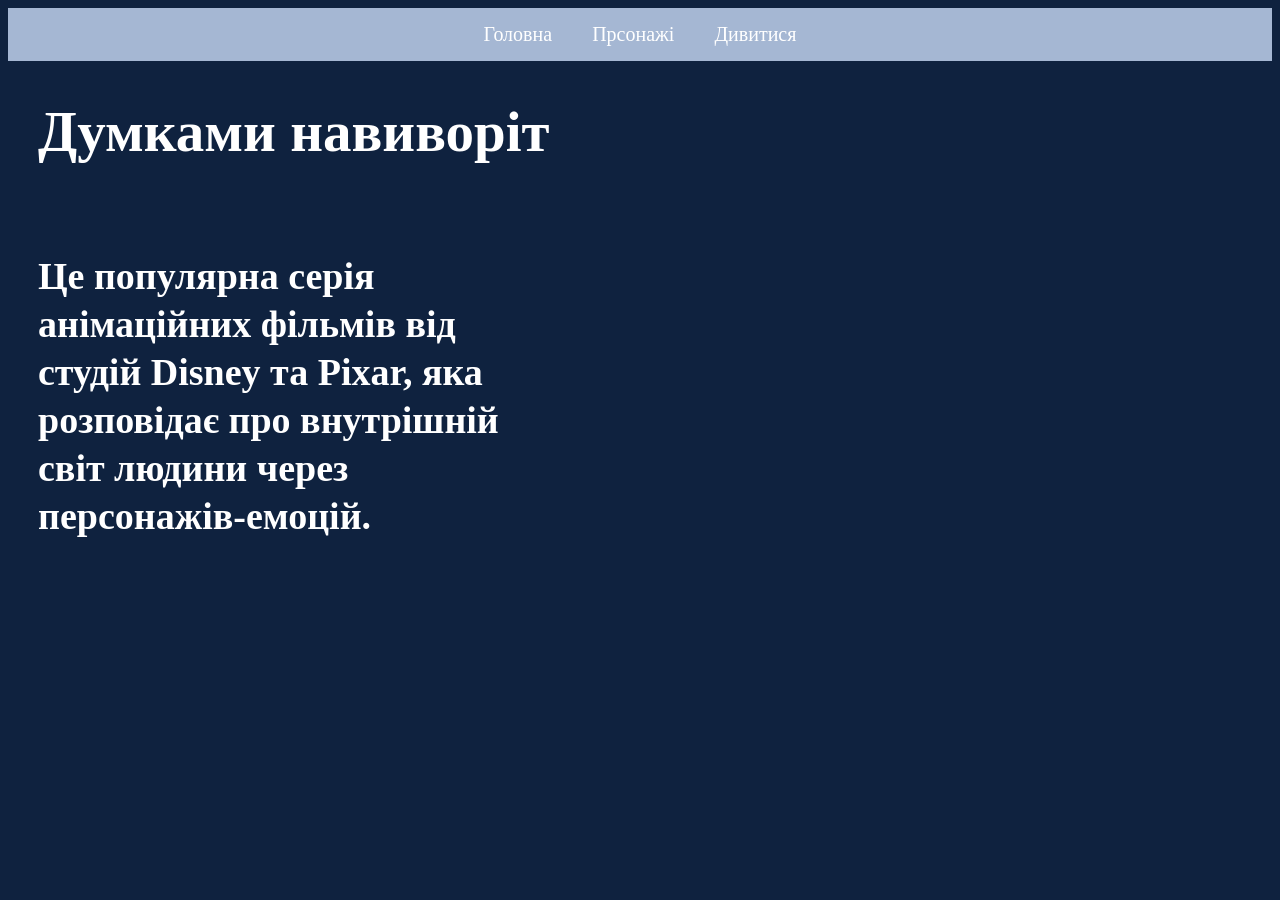
<file: index.html>
<!DOCTYPE html>
<html lang="uk">
<head>
    <meta charset="UTF-8">
    <meta name="viewport" content="width=device-width, initial-scale=1.0">
    <title>Document</title>
    <link rel="stylesheet" href="style.css">
    <!-- Google tag (gtag.js) -->
    <script async src="https://www.googletagmanager.com/gtag/js?id=G-P17JESR1JM"></script>
    <script>
      window.dataLayer = window.dataLayer || [];
      function gtag(){dataLayer.push(arguments);}
      gtag('js', new Date());

      gtag('config', 'G-P17JESR1JM');
    </script>
</head>
<body class="body1">
    <header>
        <nav>
            <a href="index.html">Головна</a>
            <a href="characters.html">Прсонажі</a>
            <a href="watch.html">Дивитися</a>
        </nav>
    </header>

    <div class="conteiner">
        <div class="hero-text">
            <section class="hero">
                <h1 >Думками навиворіт </h1>
                <p>
                    <br>Це популярна серія<br>
                    анімаційних фільмів від<br>
                    студій Disney та Pixar, яка<br>
                    розповідає про внутрішній<br>
                    світ людини через<br>
                    персонажів-емоцій.
                </p>
            </section>
        </div>
        
    </div>


    
</body>
</html>
</file>
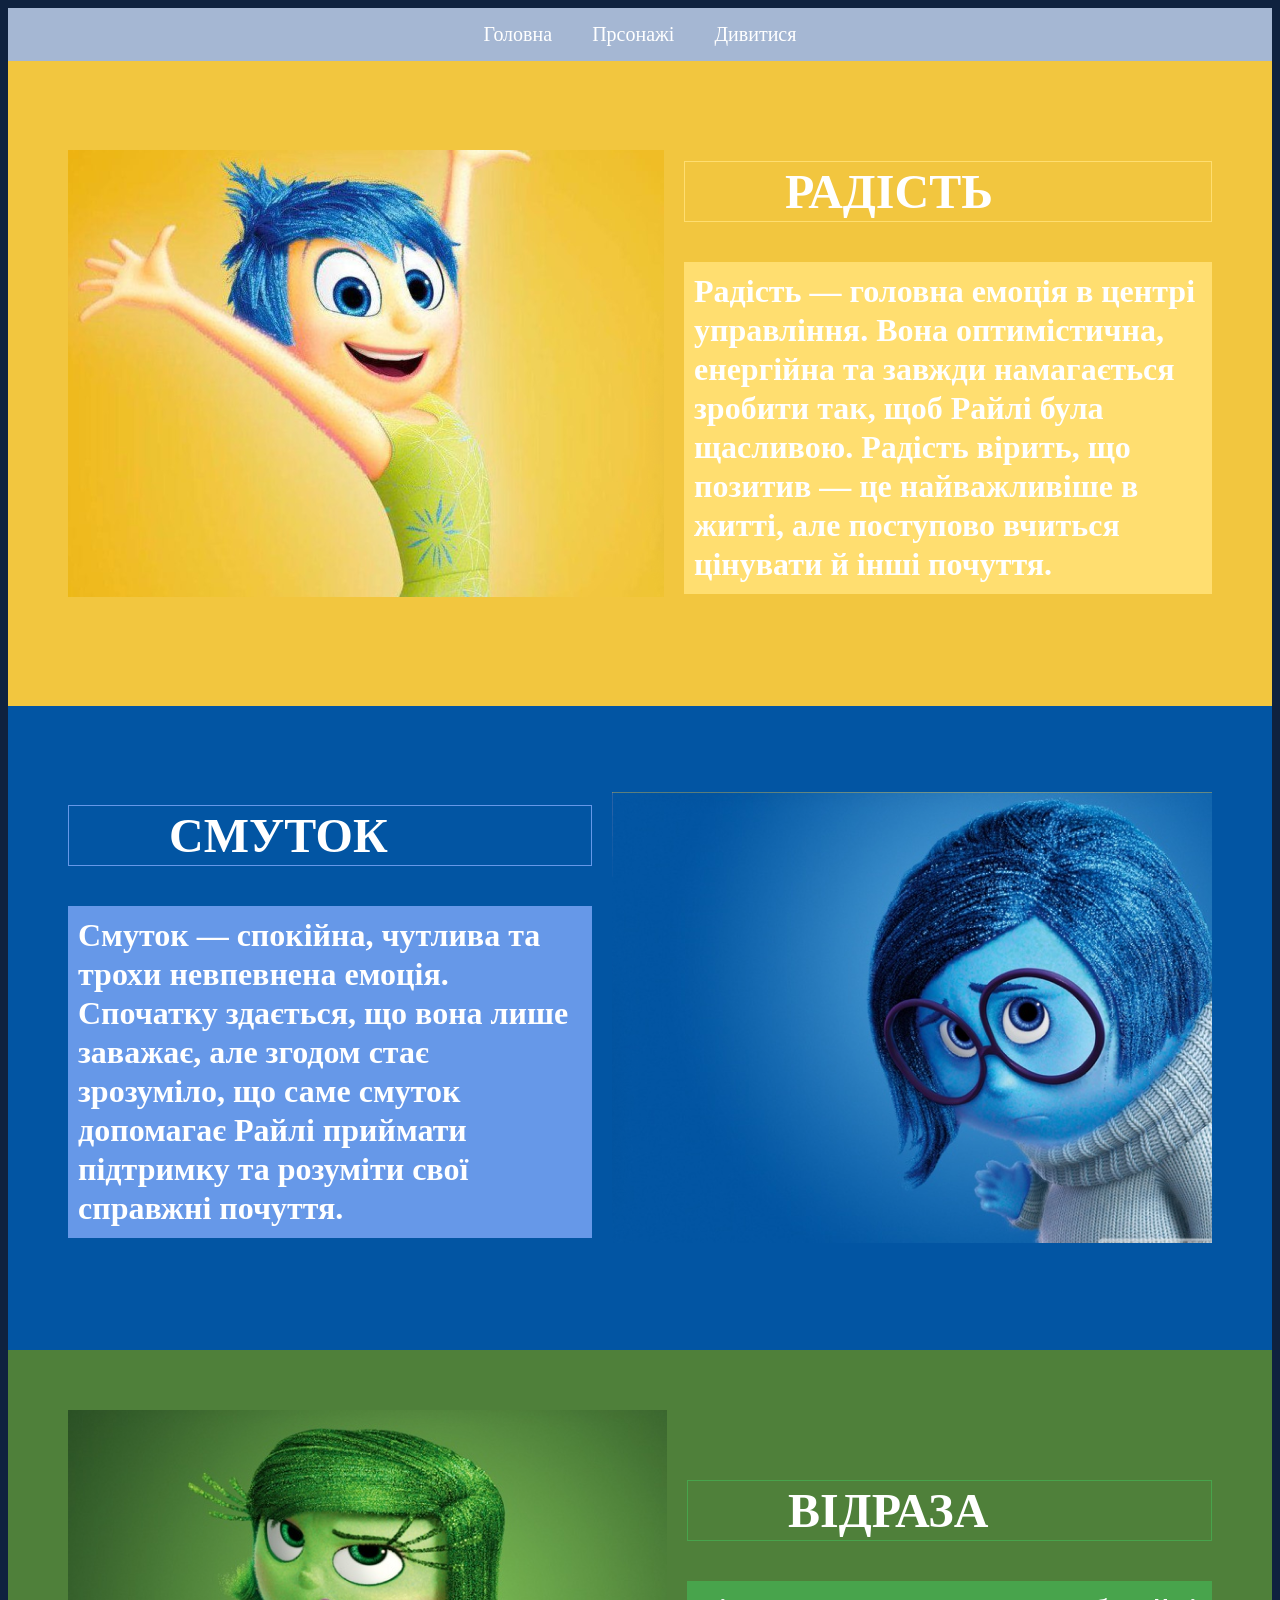
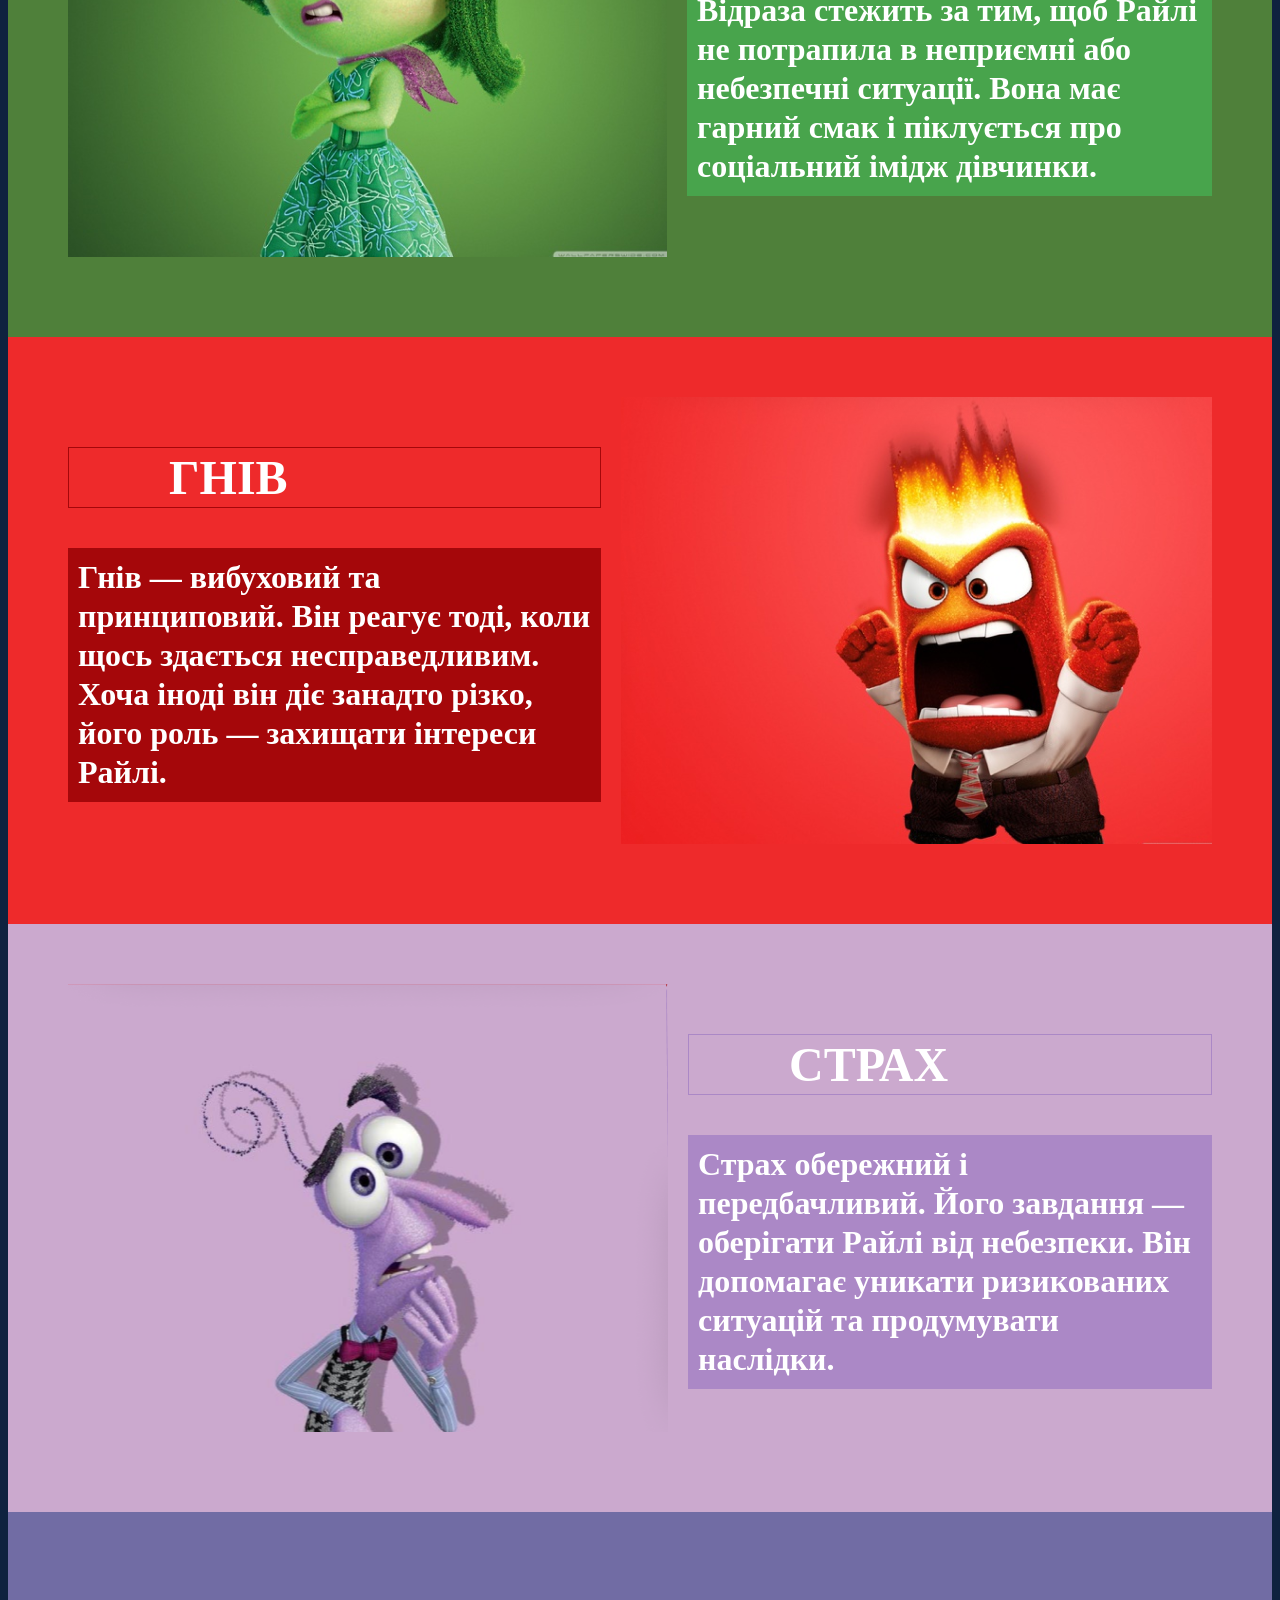
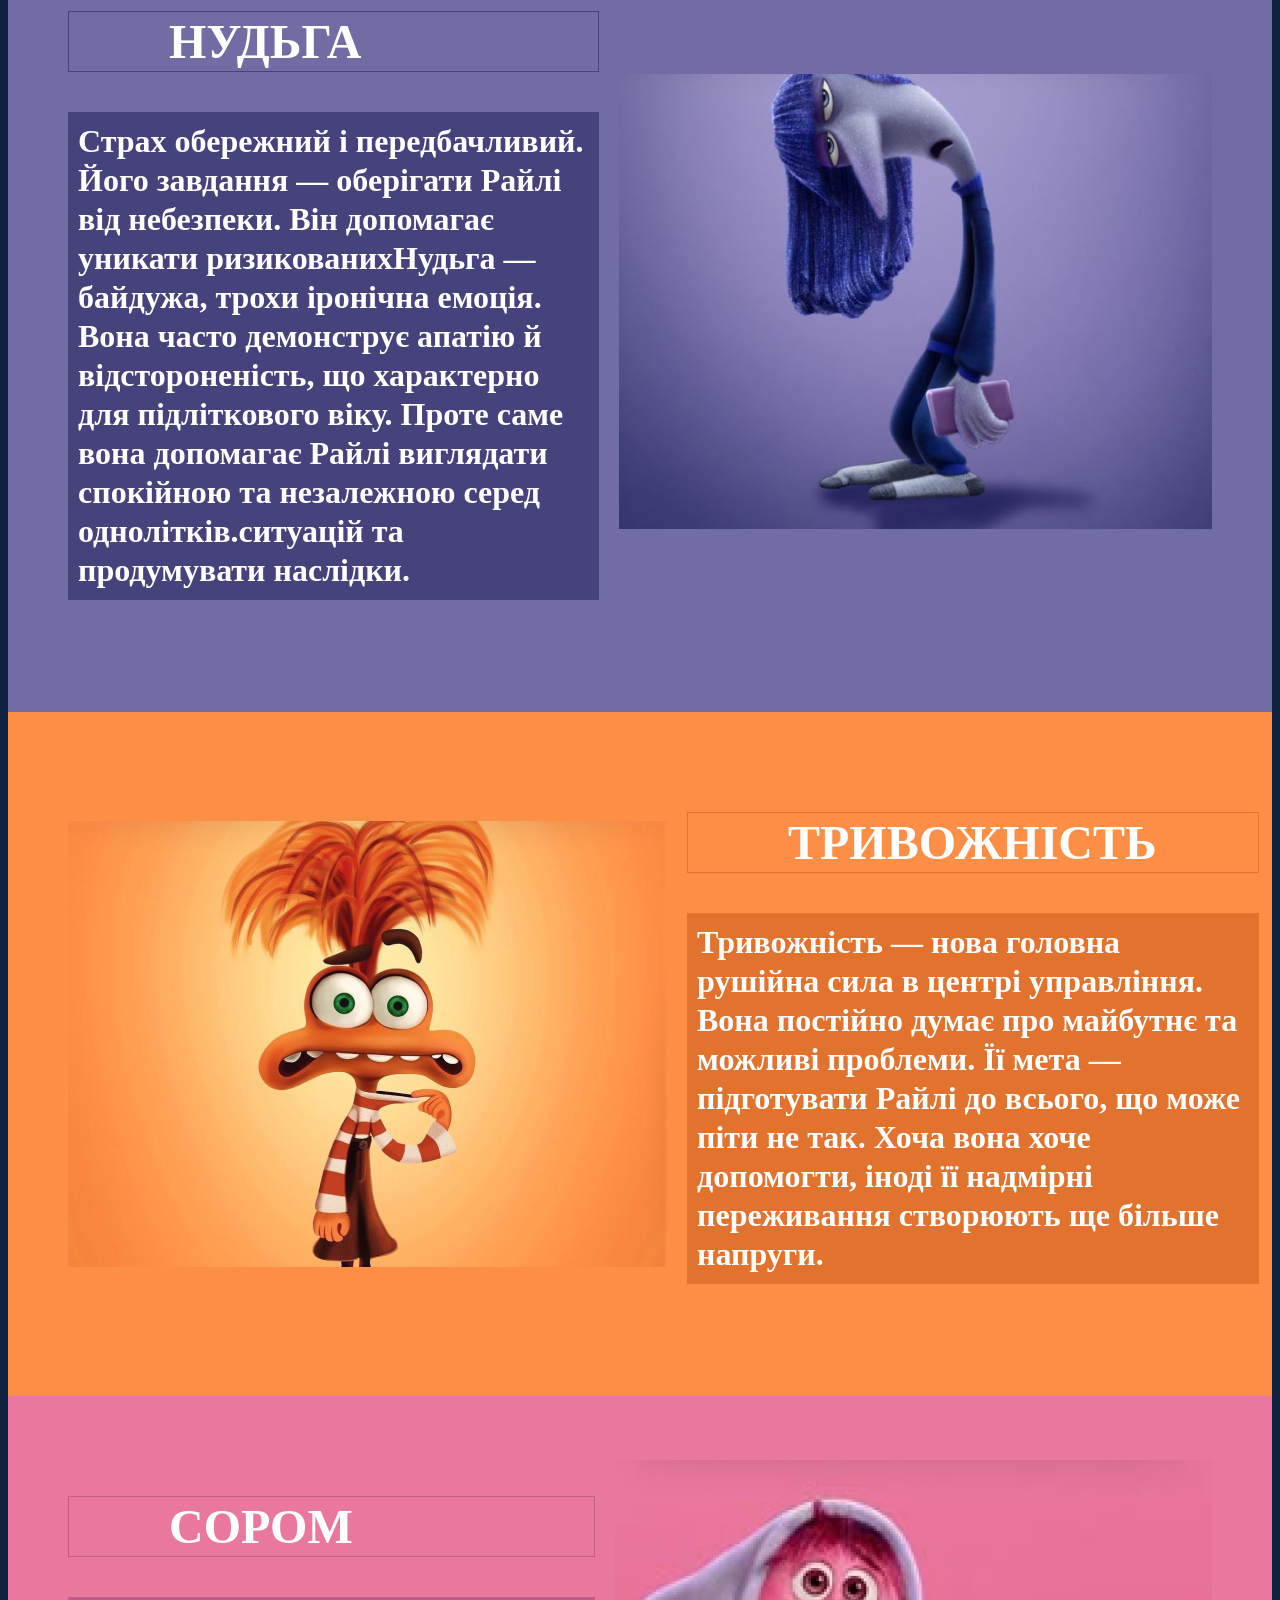
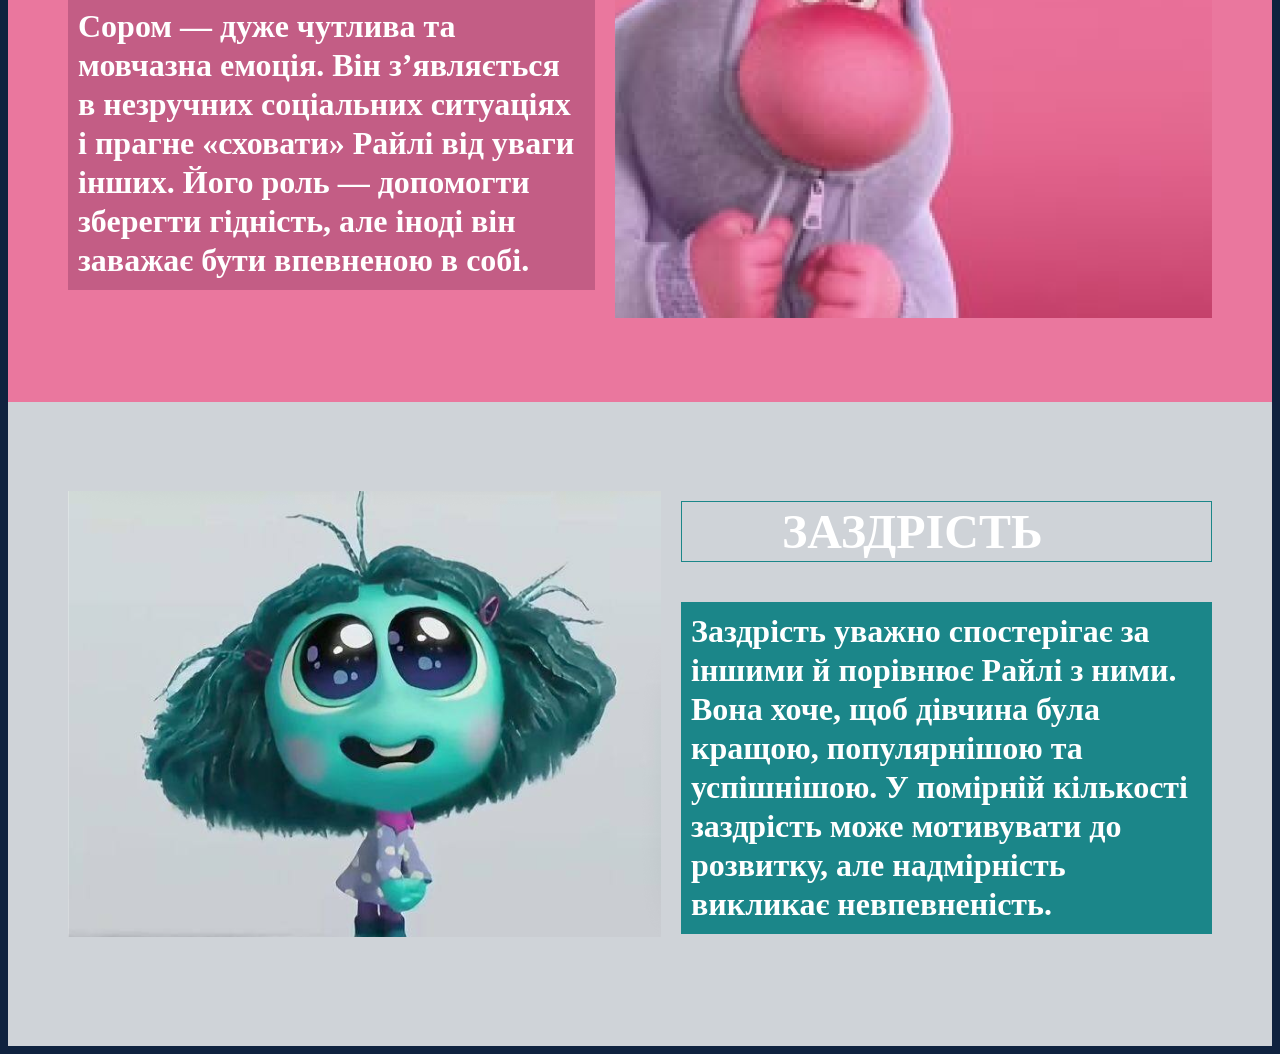
<file: characters.html>
<!DOCTYPE html>
<html lang="uk">
<head>
    <meta charset="UTF-8">
    <meta name="viewport" content="width=device-width, initial-scale=1.0">
    <title>Document</title>
    <link rel="stylesheet" href="style.css">
    <!-- Google tag (gtag.js) -->
    <script async src="https://www.googletagmanager.com/gtag/js?id=G-P17JESR1JM"></script>
    <script>
      window.dataLayer = window.dataLayer || [];
      function gtag(){dataLayer.push(arguments);}
      gtag('js', new Date());

      gtag('config', 'G-P17JESR1JM');
    </script>
</head>
<body >
    <header>
        <nav>
            <a href="index.html">Головна</a>
            <a href="characters.html">Прсонажі</a>
            <a href="watch.html">Дивитися</a>
        </nav>
    </header>

    <section class="emotion yellow">
        <div class="conteiner3">
            <img src="img/1.png" class="photo1">
            <div>
                <h2 class="h2yellow">РАДІСТЬ</h2>
                <P class="pyellow">
                    Радість — головна емоція в центрі управління. Вона оптимістична, енергійна та завжди намагається зробити так, щоб Райлі була щасливою. Радість вірить, що позитив — це найважливіше в житті, але поступово вчиться цінувати й інші почуття.
                </P>
            </div>
            
        </div>
    </section>

    <section class="emotion blue">
        <div class="conteiner2">
            <div>
                <h2 class="h2blue">СМУТОК</h2>
                <P class="pblue">
                    Смуток — спокійна, чутлива та трохи невпевнена емоція. Спочатку здається, що вона лише заважає, але згодом стає зрозуміло, що саме смуток допомагає Райлі приймати підтримку та розуміти свої справжні почуття.
                </P>
            </div>
            <img src="img/2.png" class="photo2">
        </div>
    </section>

    <section class="emotion green">
        <div class="conteiner3">
            <img src="img/3.png" class="photo1">
            <div>
                <h2 class="h2green">ВІДРАЗА</h2>
                <P class="pgreen">
                    Відраза стежить за тим, щоб Райлі не потрапила в неприємні або небезпечні ситуації. Вона має гарний смак і піклується про соціальний імідж дівчинки.
                </P>
            </div>
            
        </div>
    </section>

    <section class="emotion red">
        <div class="conteiner2">
            <div>
                <h2 class="h2red">ГНІВ</h2>
                <P class="pred">
                    Гнів — вибуховий та принциповий. Він реагує тоді, коли щось здається несправедливим. Хоча іноді він діє занадто різко, його роль — захищати інтереси Райлі.
                </P>
            </div>
            <img src="img/4.png" class="photo2">
        </div>
    </section>

    <section class="emotion purple">
        <div class="conteiner3">
            <img src="img/5.png" class="photo1">
            <div>
                <h2 class="h2purple">СТРАХ</h2>
                <P class="ppurple">
                    Страх обережний і передбачливий. Його завдання — оберігати Райлі від небезпеки. Він допомагає уникати ризикованих ситуацій та продумувати наслідки.
                </P>
            </div>
            
        </div>
    </section>

    <section class="emotion purple2">
        <div class="conteiner2">
            <div>
                <h2 class="h2purple2">НУДЬГА</h2>
                <P class="ppurple2">
                    Страх обережний і передбачливий. Його завдання — оберігати Райлі від небезпеки. Він допомагає уникати ризикованихНудьга — байдужа, трохи іронічна емоція. Вона часто демонструє апатію й відстороненість, що характерно для підліткового віку. Проте саме вона допомагає Райлі виглядати спокійною та незалежною серед однолітків.ситуацій та продумувати наслідки.
                </P>
            </div>
            <img src="img/6.png" class="photo2">
        </div>
    </section>

    <section class="emotion orange">
        <div class="conteiner3">
            <img src="img/7.png" class="photo1">
            <div>
                <h2 class="h2orange">ТРИВОЖНІСТЬ</h2>
                <P class="porange">
                    Тривожність — нова головна рушійна сила в центрі управління. Вона постійно думає про майбутнє та можливі проблеми. Її мета — підготувати Райлі до всього, що може піти не так. Хоча вона хоче допомогти, іноді її надмірні переживання створюють ще більше напруги.
                </P>
            </div>
            
        </div>
    </section>

    <section class="emotion pink">
        <div class="conteiner2">
            <div>
                <h2 class="h2pink">СОРОМ</h2>
                <P class="ppink">
                    Сором — дуже чутлива та мовчазна емоція. Він з’являється в незручних соціальних ситуаціях і прагне «сховати» Райлі від уваги інших. Його роль — допомогти зберегти гідність, але іноді він заважає бути впевненою в собі.
                </P>
            </div>
            <img src="img/8.png" class="photo2">
        </div>
    </section>

    <section class="emotion skyblue">
        <div class="conteiner3">
            <img src="img/9.png" class="photo1">
            <div>
                <h2 class="h2skyblue">ЗАЗДРІСТЬ</h2>
                <P class="pskyblue">
                    Заздрість уважно спостерігає за іншими й порівнює Райлі з ними. Вона хоче, щоб дівчина була кращою, популярнішою та успішнішою. У помірній кількості заздрість може мотивувати до розвитку, але надмірність викликає невпевненість.
                </P>
            </div>
            
        </div>
    </section>

    


    
</body>
</html>
</file>
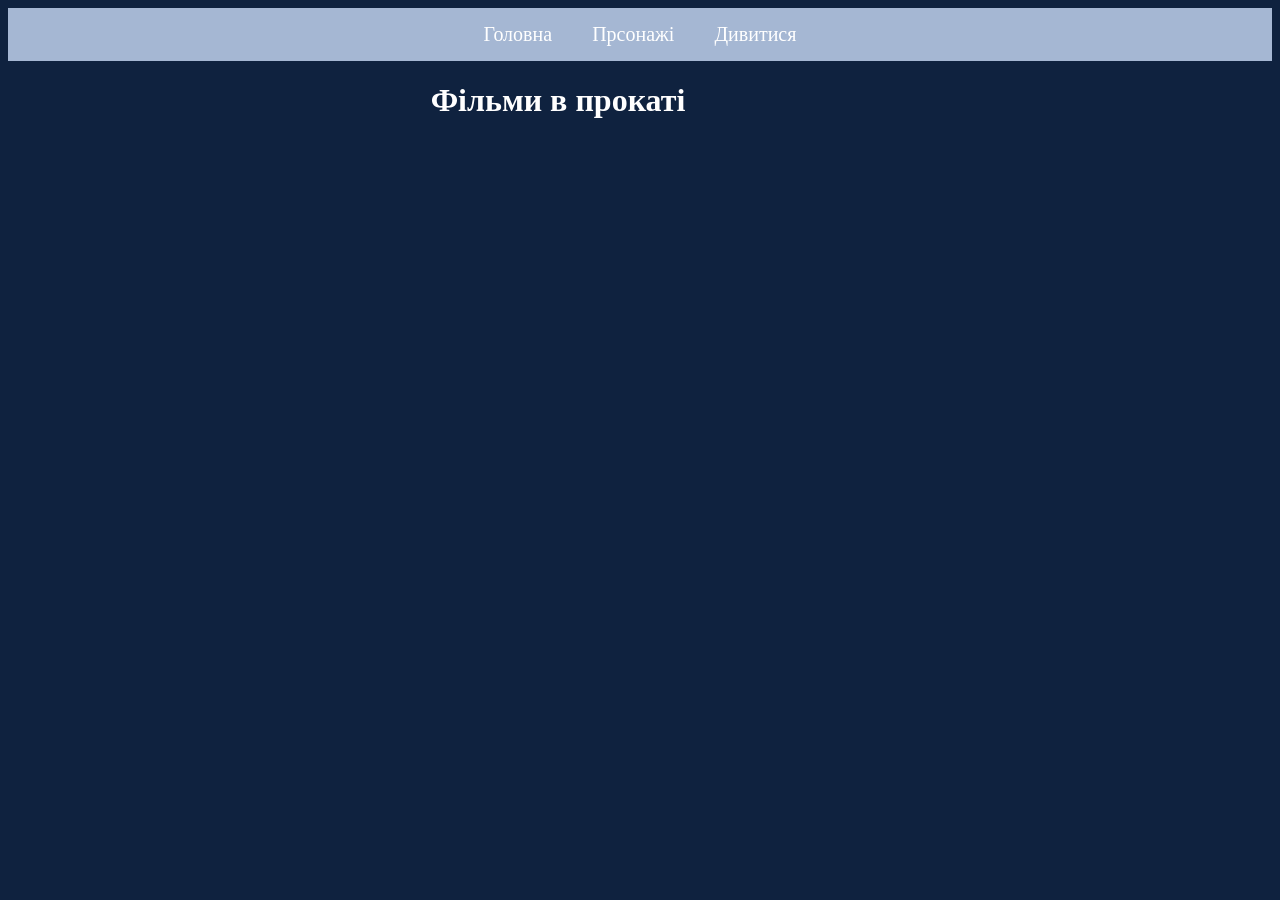
<file: watch.html>
<!DOCTYPE html>
<html lang="uk">
<head>
    <meta charset="UTF-8">
    <meta name="viewport" content="width=device-width, initial-scale=1.0">
    <title>Document</title>
    <link rel="stylesheet" href="style.css">
    <!-- Google tag (gtag.js) -->
    <script async src="https://www.googletagmanager.com/gtag/js?id=G-P17JESR1JM"></script>
    <script>
      window.dataLayer = window.dataLayer || [];
      function gtag(){dataLayer.push(arguments);}
      gtag('js', new Date());

      gtag('config', 'G-P17JESR1JM');
    </script>
</head>
<body>
    <header>
        <nav>
            <a href="index.html">Головна</a>
            <a href="characters.html">Прсонажі</a>
            <a href="watch.html">Дивитися</a>
        </nav>
    </header>

    <div class="conteiner">
        <h1 class="h1watch">Фільми в прокаті</h1>

        <div class="gallery" id="movies"></div>
    </div>
            

    <script src="script.js"></script>
</body>
</html>
</file>
<file: style.css>
body{
    
    background: #0F223F;
    color: #fff;
    

}

.hero-text{
    

    font-family: 'Inter';
    font-style: normal;
    font-weight: 900;
    font-size: 38px;
    line-height: 48px;
    margin: 30px;
    color: #FFFFFF;


}

header{
    background: #A5B7D3;
    padding: 15px 0;
}

.conteiner{
    width: 90%;
    max-width: 1100px;
    
}

nav{
    display: flex;
    justify-content: center;
    gap: 40px;
}

nav a{
    color: #fff;
    text-decoration: none;
    font-weight: 40px;
    font-size: 20px;
}

nav a:hover{
    opacity: 0.7;
}

.body1{
    background-image: url("https://svidomi.in.ua/storage/page/23878/a02994fa66f2842d9729f43209d22914f3eb0db3.jpg");
    background-size: cover;
    background-attachment: fixed;
    color:#fff;
}

.emotion{
    display: flex;
    align-items: center;
    justify-content: space-between;
    padding: 60px;
    min-height: 300px;

}

.blue{
    background: #0255A3;
    font-family: 'Inter';
    font-style: normal;
    font-weight: 900;
    font-size: 32px;
    line-height: 39px;
    
}

.yellow{
    background: #F2C63F;
    font-family: 'Inter';
    font-style: normal;
    font-weight: 900;
    font-size: 32px;
    line-height: 39px;
}
  

.green{
    background: #4F803A;
    font-family: 'Inter';
    font-style: normal;
    font-weight: 900;
    font-size: 32px;
    line-height: 39px;
}

.red{
    background: #EE2A2B;
    font-family: 'Inter';
    font-style: normal;
    font-weight: 900;
    font-size: 32px;
    line-height: 39px;
}

.purple{
    background: #CBA9CE;
    font-family: 'Inter';
    font-style: normal;
    font-weight: 900;
    font-size: 32px;
    line-height: 39px;
}

.purple2{
    background: #716CA4;
    font-family: 'Inter';
    font-style: normal;
    font-weight: 900;
    font-size: 32px;
    line-height: 39px;
}

.orange{
    background: #FC8E46;
    font-family: 'Inter';
    font-style: normal;
    font-weight: 900;
    font-size: 32px;
    line-height: 39px;
}

.pink{
    background: #EA779E;
    font-family: 'Inter';
    font-style: normal;
    font-weight: 900;
    font-size: 32px;
    line-height: 39px;
}

.skyblue{
    background: #CFD3D8;
    font-family: 'Inter';
    font-style: normal;
    font-weight: 900;
    font-size: 32px;
    line-height: 39px;
}

.h2yellow{
    border: 1px solid #FFDE70;
    padding: 10px 100px;
}

.pyellow{
    background-color: #FFDE70;
    padding: 10px;
}

.h2blue{
    border: 1px solid #6698E8;
    padding: 10px 100px;
}

.pblue{
    background-color: #6698E8;
    padding: 10px;
}

.h2green{
    border: 1px solid #48A44C;
    padding: 10px 100px;
}

.pgreen{
    background-color: #48A44C;
    padding: 10px;
}

.h2red{
    border: 1px solid #A5070A;
    padding: 10px 100px;
}

.pred{
    background-color: #A5070A;
    padding: 10px;
}

.h2purple{
    border: 1px solid #AB88C6;
    padding: 10px 100px;
}

.ppurple{
    background-color: #AB88C6;
    padding: 10px;
}

.h2purple2{
    border: 1px solid #46437C;
    padding: 10px 100px;
}

.ppurple2{
    background-color: #46437C;
    padding: 10px;
}

.h2orange{
    border: 1px solid #E2732F;
    padding: 10px 100px;
}

.porange{
    background-color: #E2732F;
    padding: 10px;
}

.h2pink{
    border: 1px solid #C35D85;
    padding: 10px 100px;
}

.ppink{
    background-color: #C35D85;
    padding: 10px;
}

.h2skyblue{
    border: 1px solid #1B8689;
    padding: 10px 100px;
}

.pskyblue{
    background-color: #1B8689;
    padding: 10px;
}

.gallery{
    display: flex;
    gap: 30px;
    padding: 60px 0;
    justify-content: center;
}

.gallery img{
    width: 350px;
    border-radius: 10px;
    transition: transform 0.3s;
}

.gallery img:hover{
    transform: scale(1.05);
}

.conteiner2{
    display: flex;
    align-items: center;
    margin-bottom: 20px;
    
}

.conteiner2 img{
    width: 600px;
    margin-left: 20px;
}

.conteiner3{
    display: flex;
    align-items: center;
    margin-bottom: 20px;
    
}

.conteiner3 img{
    width: 600px;
    margin-right: 20px;
}

.movie-card {
    width: 200px;
}

.movie-card img {
    width: 100%;
    border-radius: 10px;
    transition: 0.3s;
}   
    
.movie-card img:hover {
    transform: scale(1.05);

}

.movie-card p {
    text-align: center;
    color: white;
}

.h1watch{
    text-align: center;
}
</file>
